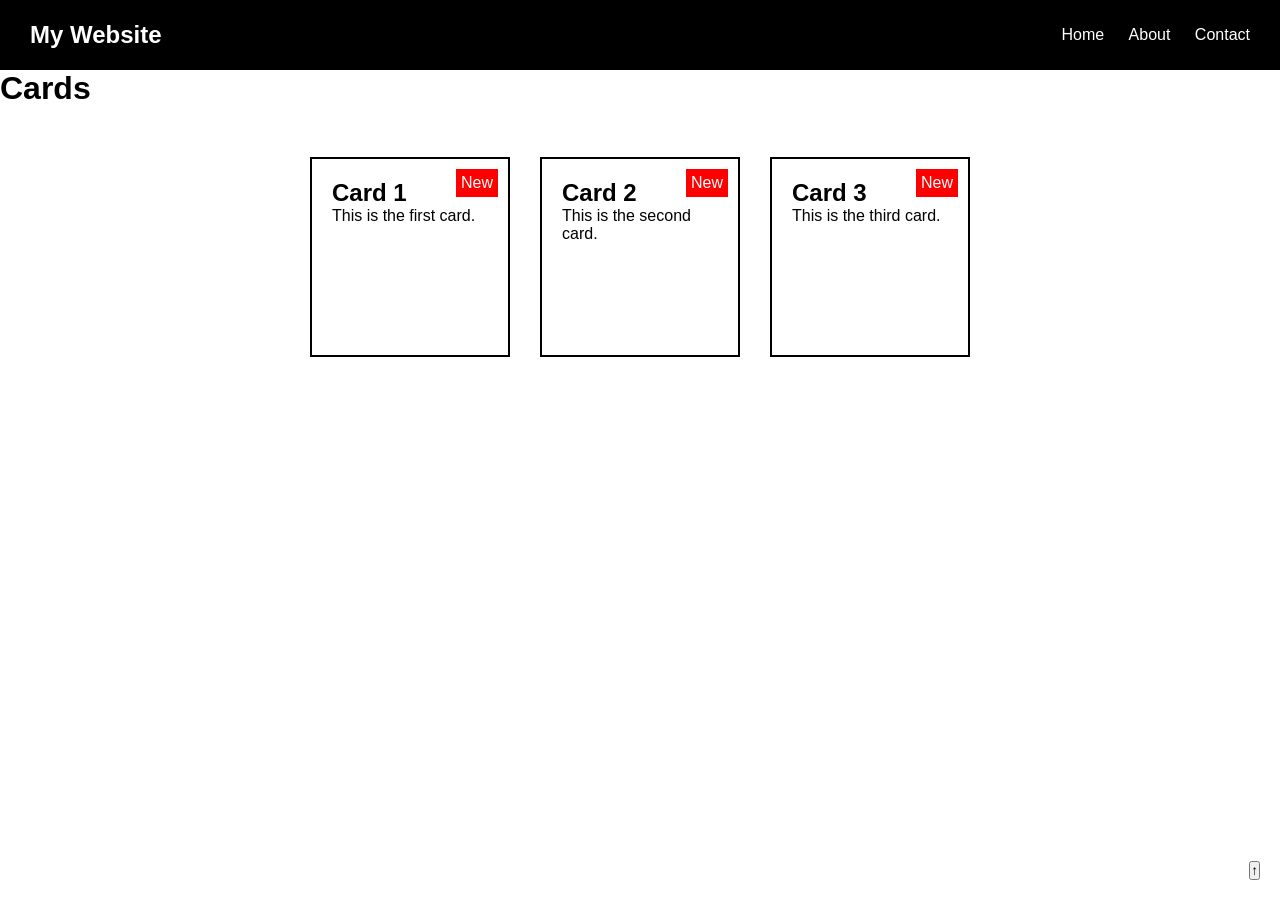
<file: ex00/index.html>
<!DOCTYPE html>
<html lang="en">
<head>
    <meta charset="UTF-8">
    <meta name="viewport" content="width=device-width, initial-scale=1.0">
    <title>Positioning</title>
    <link rel="stylesheet" href="style.css">
</head>
<body>

    <nav class="navbar">
        <h2>My Website</h2>
        <div>
            <a href="#">Home</a>
            <a href="#">About</a>
            <a href="#">Contact</a>
        </div>
    </nav>

    <main>
        <h1>Cards</h1>

        <div class="card-container">

            <div class="card">
                <span class="badge">New</span>
                <h2>Card 1</h2>
                <p>This is the first card.</p>
            </div>

            <div class="card">
                <span class="badge">New</span>
                <h2>Card 2</h2>
                <p>This is the second card.</p>
            </div>

            <div class="card">
                <span class="badge">New</span>
                <h2>Card 3</h2>
                <p>This is the third card.</p>
            </div>

        </div>
    </main>

    <button class="back-to-top">↑</button>

</body>
</html>
</file>
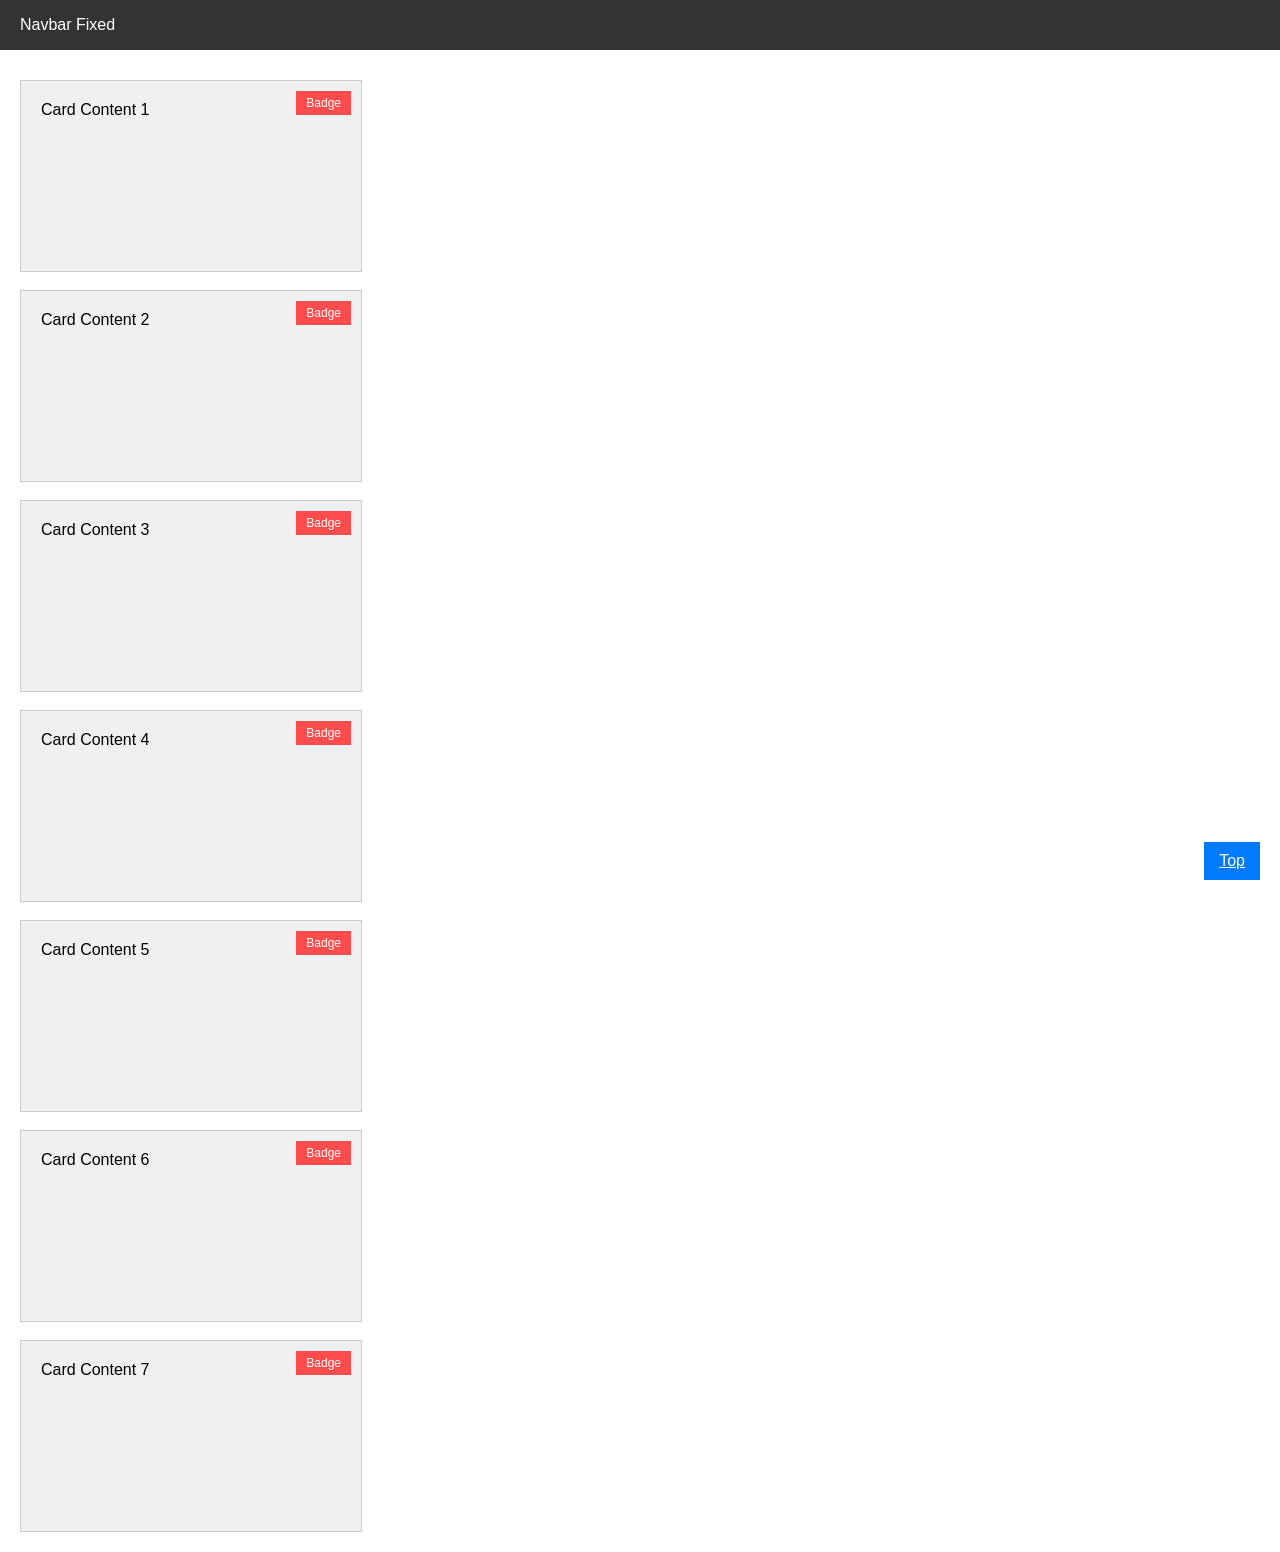
<file: ex01/index.html>
<!DOCTYPE html>
<html lang="en">
<head>
    <meta charset="UTF-8">
    <meta name="viewport" content="width=device-width, initial-scale=1.0">
    <title>Exercise 01</title>
    <link rel="stylesheet" href="style.css">
</head>
<body id="top">

    <nav class="nav-container">
        Navbar Fixed
    </nav>

    <div class="card-container">
        <div class="card">
            Card Content 1
            <div class="badge">Badge</div>
        </div>
        <br>
        <div class="card">
            Card Content 2
            <div class="badge">Badge</div>
        </div>
        <br>
        <div class="card">
            Card Content 3
            <div class="badge">Badge</div>
        </div>
        <br>
        <div class="card">
            Card Content 4
            <div class="badge">Badge</div>
        </div>
        <br>
        <div class="card">
            Card Content 5
            <div class="badge">Badge</div>
        </div>
        <br>
        <div class="card">
            Card Content 6
            <div class="badge">Badge</div>
        </div>
        <br>
        <div class="card">
            Card Content 7
            <div class="badge">Badge</div>
        </div>
    </div>
    <a href="#top" class="back-to-top">Top</a>
</body>
</html>
</file>
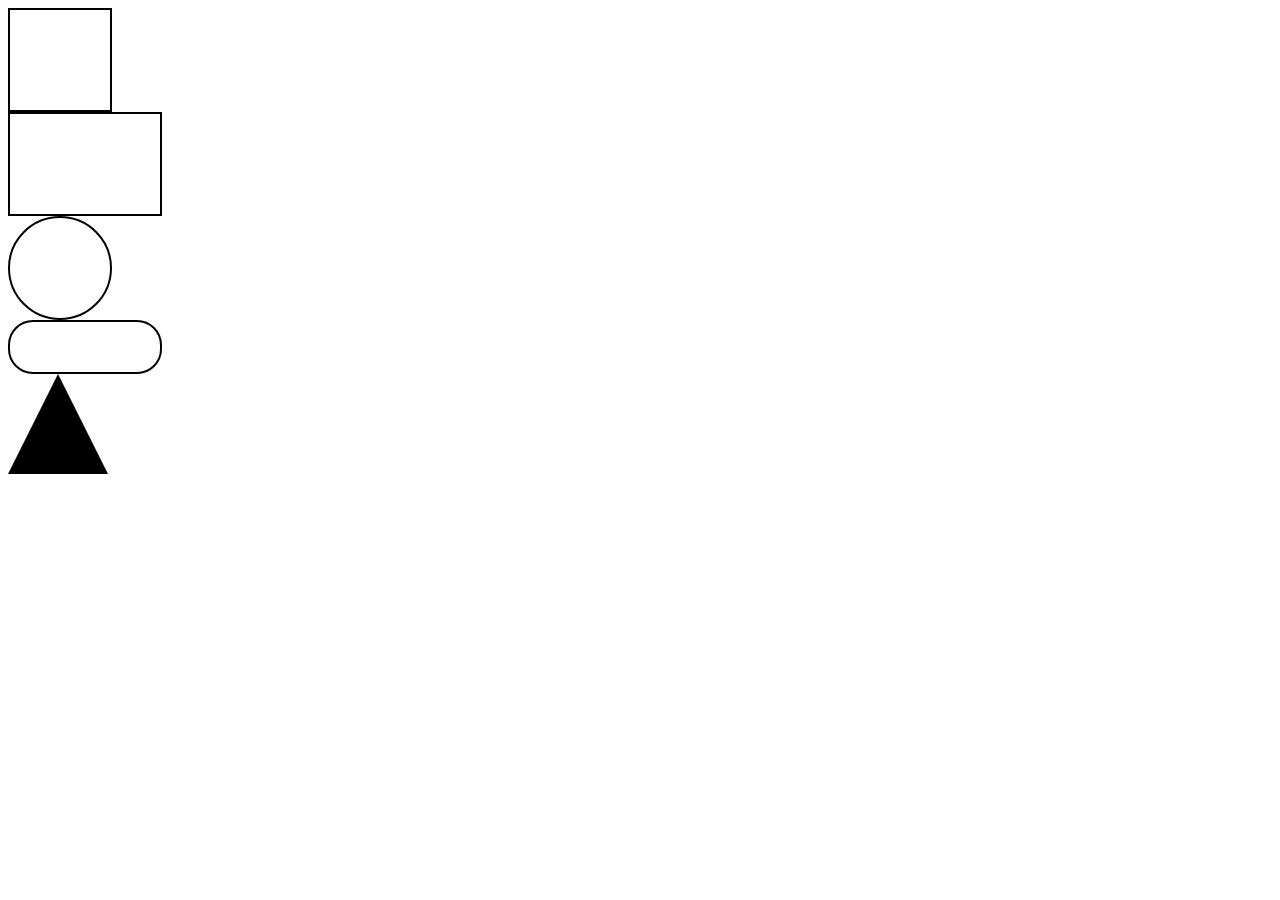
<file: ex02/index.html>
<!DOCTYPE html>
<html lang="en">
<head>
    <meta charset="UTF-8">
    <meta name="viewport" content="width=device-width, initial-scale=1.0">
    <title>CSS Shapes</title>
    <link rel="stylesheet" href="style.css">
</head>

<body>

    <div class="square"></div>
    <div class="rectangle"></div>
    <div class="circle"></div>
    <div class="pill"></div>
    <div class="triangle"></div>

</body>
</html>
</file>
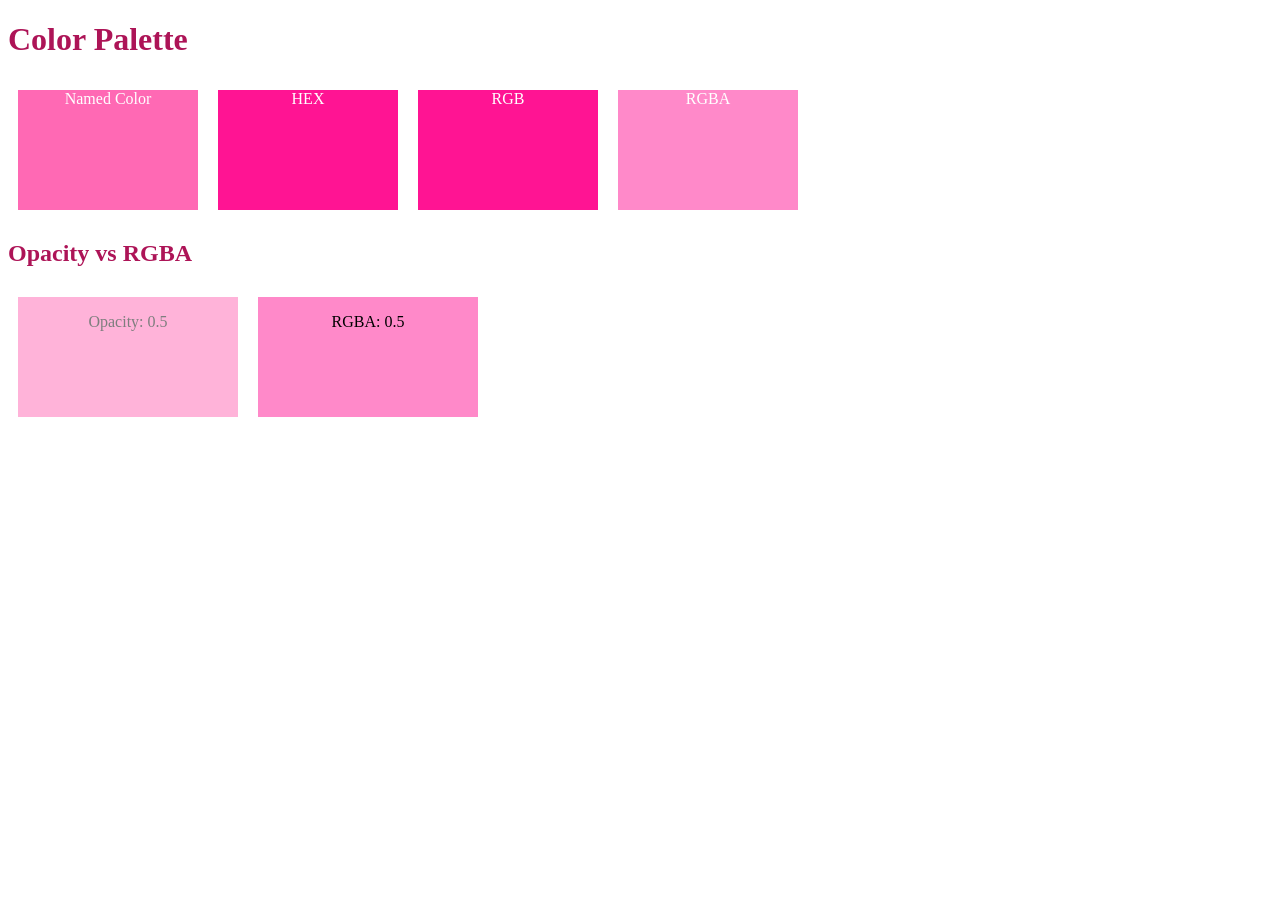
<file: ex03/index.html>
<!DOCTYPE html>
<html lang="en">
<head>
    <meta charset="UTF-8">
    <meta name="viewport" content="width=device-width, initial-scale=1.0">
    <title>Colors & Opacity</title>
    <link rel="stylesheet" href="style.css">
</head>
<body>

    <h1>Color Palette</h1>

    <div class="palette">
        <div class="swatch named">Named Color</div>
        <div class="swatch hex">HEX</div>
        <div class="swatch rgb">RGB</div>
        <div class="swatch rgba">RGBA</div>
    </div>

    <h2>Opacity vs RGBA</h2>

    <div class="comparison">
        <div class="box opacity-box">
            <p>Opacity: 0.5</p>
        </div>

        <div class="box rgba-box">
            <p>RGBA: 0.5</p>
        </div>
    </div>

</body>
</html>
</file>
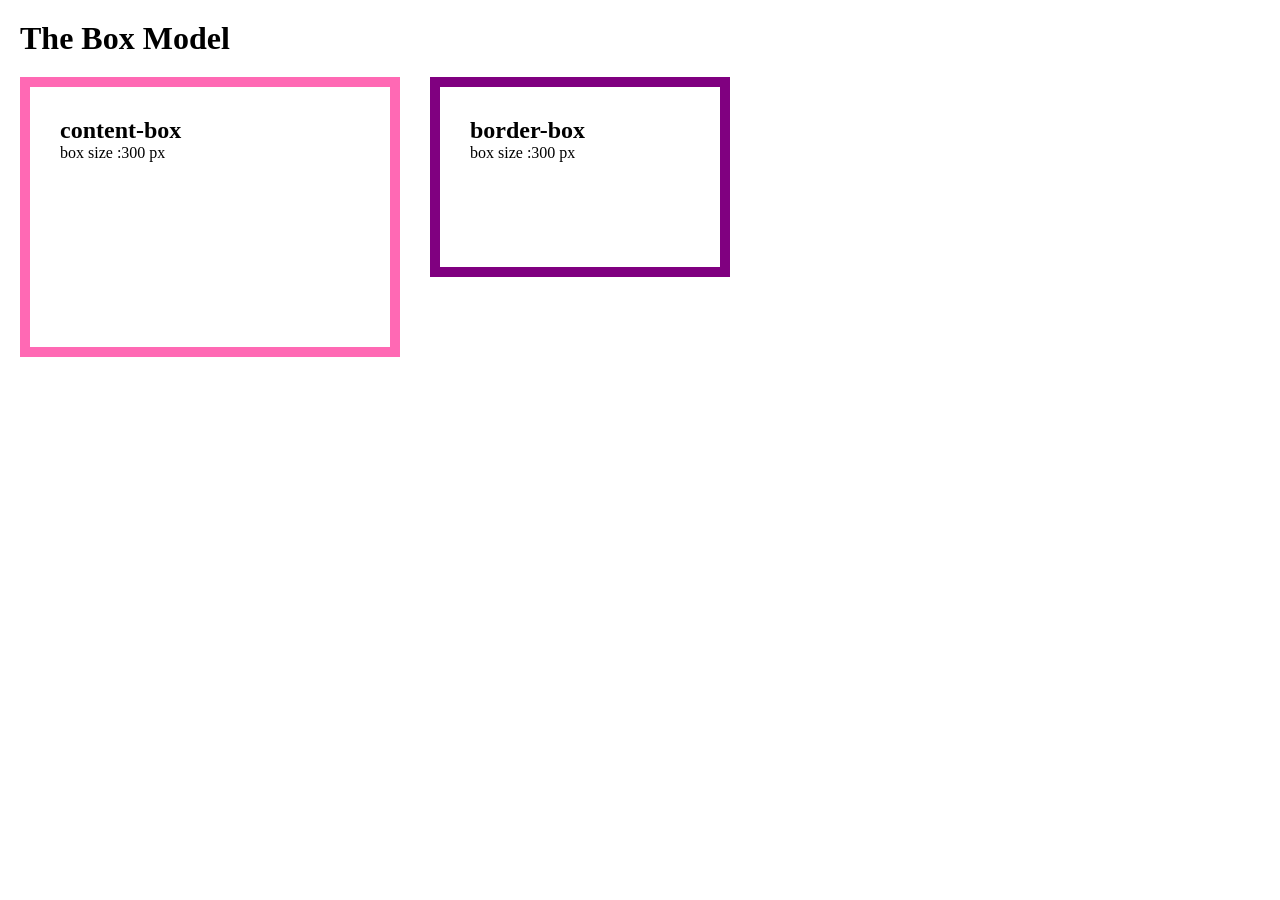
<file: ex04/index.html>
<!DOCTYPE html>
<html lang="en">
<head>
    <meta charset="UTF-8">
    <meta name="viewport" content="width=device-width, initial-scale=1.0">
    <title>The Box Model</title>
    <link rel="stylesheet" href="style.css">
</head>
<body>

    <h1>The Box Model</h1>

    <div class="boxes">

        <div class="box content-box">
            <h2>content-box</h2>
            <p> box size :300 px </p>
        </div>

        <div class="box border-box">
            <h2>border-box</h2>
             <p> box size :300 px </p>
        </div>

    </div>

</body>
</html>
</file>
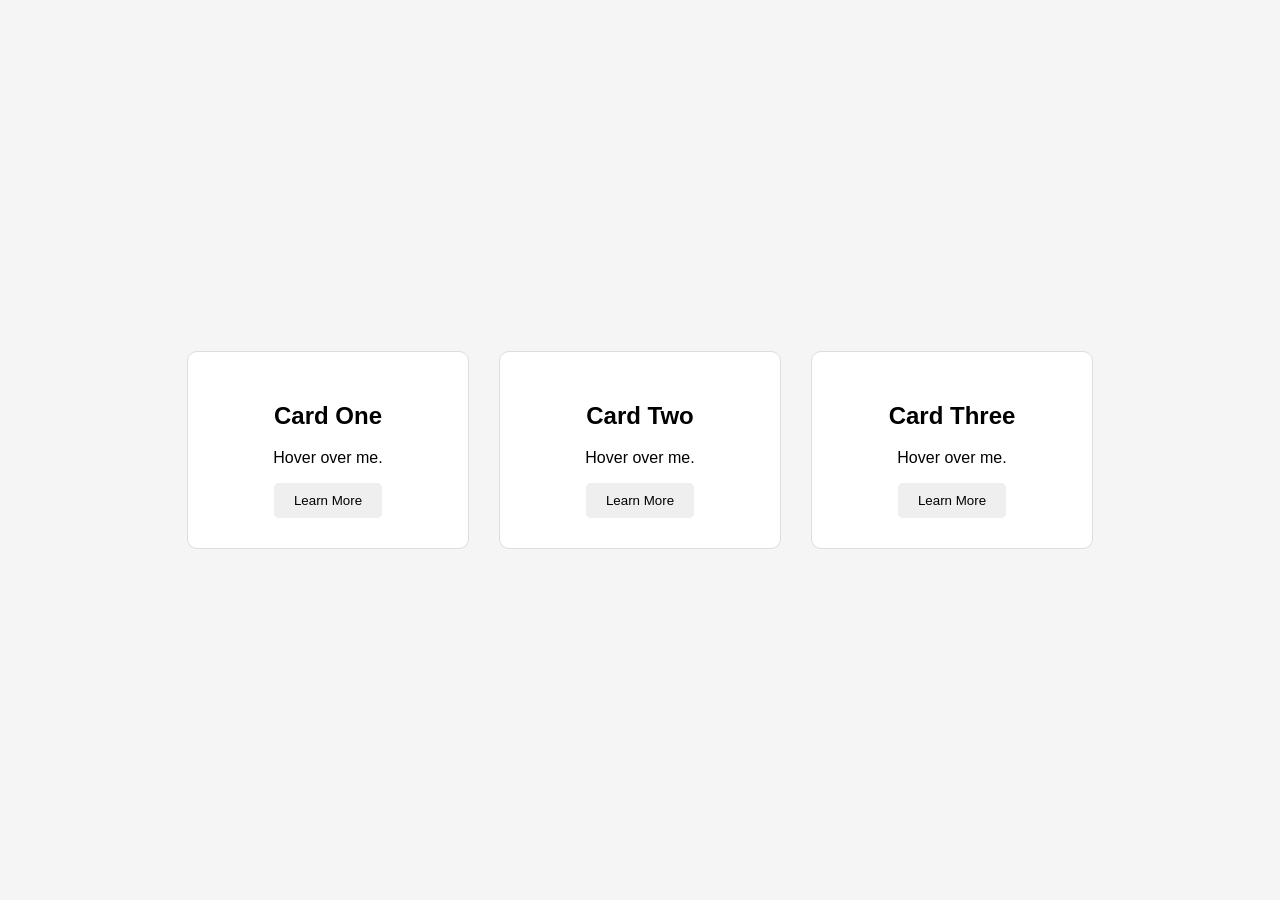
<file: ex06/index.html>
<!DOCTYPE html>
<html lang="en">
<head>
    <meta charset="UTF-8">
    <meta name="viewport" content="width=device-width, initial-scale=1.0">
    <title>Hover Effects</title>
    <link rel="stylesheet" href="style.css">
</head>
<body>

    <div class="cards">

        <div class="card">
            <h2>Card One</h2>
            <p>Hover over me.</p>
            <button>Learn More</button>
        </div>

        <div class="card">
            <h2>Card Two</h2>
            <p>Hover over me.</p>
            <button>Learn More</button>
        </div>

        <div class="card">
            <h2>Card Three</h2>
            <p>Hover over me.</p>
            <button>Learn More</button>
        </div>

    </div>

</body>
</html>
</file>
<file: ex00/style.css>
* {
    margin: 0;
    padding: 0;
    box-sizing: border-box;
}

body {
    padding-top: 70px;
    font-family: Arial, sans-serif;
}

.navbar {
    position: fixed;
    top: 0;
    left: 0;
    width: 100%;
    height: 70px;
    background-color: black;
    color: white;
    z-index: 10;

    display: flex;
    justify-content: space-between;
    align-items: center;
    padding: 0 30px;
}

.navbar a {
    color: white;
    text-decoration: none;
    margin-left: 20px;
}

.card-container {
    position: relative;
    display: flex;
    justify-content: center;
    gap: 30px;
    padding: 50px;
}

.card {
    position: relative;
    width: 200px;
    height: 200px;
    border: 2px solid black;
    padding: 20px;
}

.badge {
    position: absolute;
    top: 10px;
    right: 10px;
    background-color: red;
    color: white;
    padding: 5px;
}

.back-to-top {
    position: fixed;
    bottom: 20px;
    right: 20px;
    z-index: 10;
}
</file>
<file: ex01/style.css>
body {
    margin: 0;
    padding-top: 60px;
    font-family: Arial, sans-serif;
}


.nav-container {
    position: fixed;
    top: 0;
    left: 0;
    width: 100%;
    height: 50px;
    box-sizing: border-box;
    background-color: #333;
    color: #fff;
    display: flex;
    align-items: center;
    padding-left: 20px;
    z-index: 1000;
}

.card-container {
    position: relative;
    padding: 20px;
}

.card {
    position: relative; 
    width: 300px;
    height: 150px;
    background-color: #f0f0f0;
    border: 1px solid #ccc;
    padding: 20px;
}

.badge {
    position: absolute;
    top: 10px;
    right: 10px;
    background-color: #ff4d4d;
    color: #fff;
    padding: 5px 10px;
    font-size: 12px;
}


.back-to-top {
    position: fixed;
    bottom: 20px;
    right: 20px;
    background-color: #007bff;
    color: #fff;
    padding: 10px 15px;
    cursor: pointer;
    z-index: 1000;
}
</file>
<file: ex02/style.css>
.square {
    width: 100px;
    height: 100px;
    border: 2px solid black;
}
.rectangle {
    width: 150px;
    height: 100px;
    border: 2px solid black;
}
.circle {
    width: 100px;
    height: 100px;
    border: 2px solid black;
    border-radius: 50%;
}
.pill {
    width: 150px;
    height: 50px;
    border: 2px solid black;
    border-radius: 25px;
}
.triangle {
    width: 0px;
    height: 0px;
    border-left: 50px solid transparent;
    border-right: 50px solid transparent;
    border-bottom: 100px solid black;
}
</file>
<file: ex03/style.css>
h1,
h2 {
    color: #ad1457;
}

.palette {
    display: flex;
}

.swatch {
    width: 180px;
    height: 120px;
    margin: 10px;
    color: white;
    text-align: center;
}

.named {
    background-color: hotpink;
}

.hex {
    background-color: #ff1493;
}

.rgb {
    background-color: rgb(255, 20, 147);
}

.rgba {
    background-color: rgba(255, 20, 147, 0.5);
}

.comparison {
    display: flex;
}

.box {
    width: 220px;
    height: 120px;
    margin: 10px;
    text-align: center;
}

.opacity-box {
    background-color: #ff69b4;
    opacity: 0.5;
}

.rgba-box {
    background-color: rgba(255, 20, 147, 0.5);
}
</file>
<file: ex04/style.css>
*,
*::before,
*::after {
    box-sizing: border-box;
    margin: 0;
    padding: 0;
}

h1 {
    margin: 20px;
}

.boxes {
    display: flex;
    gap: 30px;
    margin: 20px;
}

.box {
    width: 300px;
    height: 200px;
    padding: 30px;
    border: 10px solid;
}

.content-box {
    box-sizing: content-box;
    border-color: hotpink;
}

.border-box {
    box-sizing: border-box;
    border-color: purple;
}
</file>
<file: ex06/style.css>
body {
    margin: 0;
    height: 100vh;
    display: flex;
    justify-content: center;
    align-items: center;
    font-family: Arial, sans-serif;
    background-color: #f5f5f5;
}

.cards {
    display: flex;
    justify-content: center;
    align-items: center;
    gap: 30px;
}

.card {
    width: 220px;
    padding: 30px;
    background-color: white;
    border: 1px solid #ddd;
    border-radius: 10px;
    text-align: center;
    transition: transform 0.3s ease;
}

.card:hover {
    transform: translateY(-8px) scale(1.05);
}

button {
    padding: 10px 20px;
    border: none;
    border-radius: 5px;
    cursor: pointer;
    transition: transform 0.3s ease;
}

button:hover {
    transform: translateY(-8px) scale(1.05);
}
</file>
